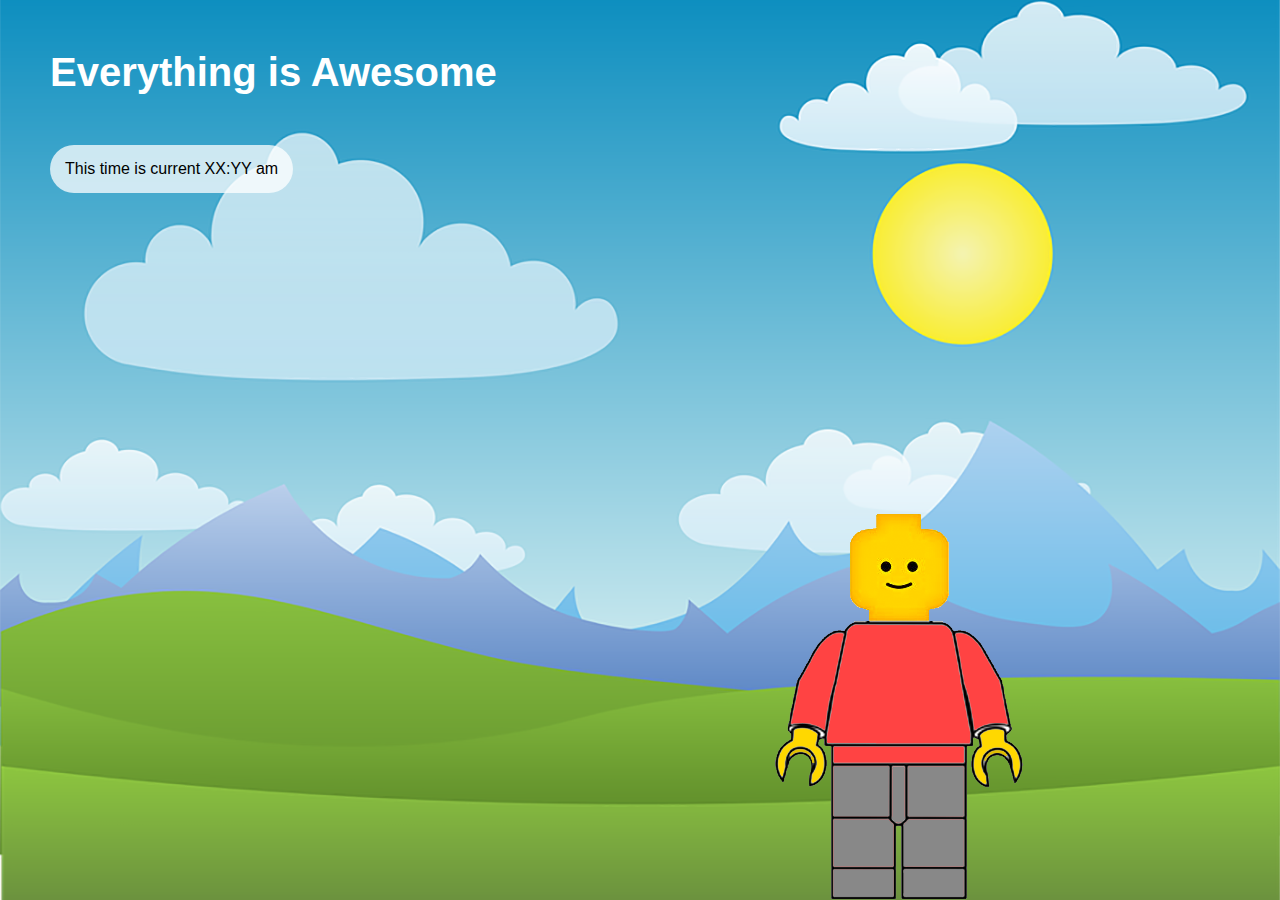
<file: macro-2-starting/index.html>
<!DOCTYPE html>
<html>
    <head>
        <meta charset="utf-8">
        <title>Macro #2</title>
        <style>
            * {
                margin: 0;
                padding: 0;
            }

            html, body {
                width: 100%;
                height: 100%;
                font-family: Arial, Helvetica, sans-serif;
            }

            #holder {
                background-image: url("assignment02_images/backgrounds/afternoon.png");
                background-repeat: no-repeat;
                background-size: cover;
                background-position: center center;
                width: 100%;
                height: 100%;
            }

            #figure {
                display: flex;
                flex-direction: column; /* main axis */
                /* by default align-items is set to stretch when in a flex box */
                align-items: center; /* cross axis */
                position: absolute;
                bottom: 0px; 
                right: 20%;   
            }
            
            #info {
                position: absolute;
                top: 50px;
                left: 50px;
            }

            h1 {
                color: white;
                font-size: 2.5em;
                margin-bottom: 50px;
            }

            #time {
                background-color: rgba(255, 255, 255, 0.75);
                border-radius: 25px;
                padding: 15px;
                width: fit-content;
            }
        </style>
    </head>
    <body>
        <div id="holder">
            <div id="info">
                <h1>Everything is Awesome</h1>
                <div id="time"> This time is current XX:YY am</div>
            </div>
            <div id="figure">
                <img src="assignment02_images/heads/head1.png">
                <img src="assignment02_images/bodies/body1.png">
            </div>
        </div>
        <script src=""></script>
    </body>
</html>
</file>
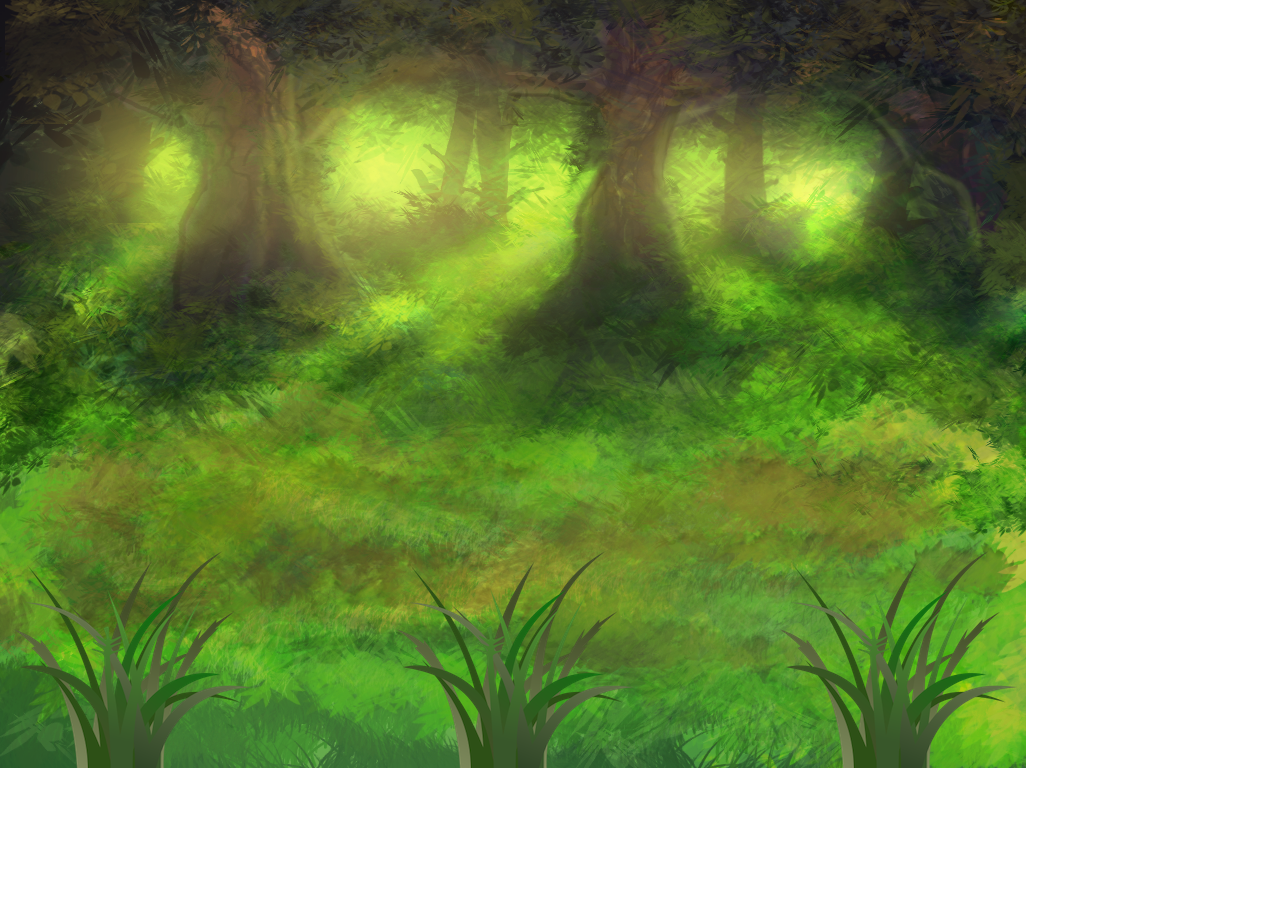
<file: macro-3-starting/index.html>
<!DOCTYPE html>
<html>
    <head>
        <meta charset="utf-8">
        <title>Macro #3</title>
        <style>
            * {
                margin: 0;
                padding: 0;
            }

            #grass{
                display: flex;
                width: 100%;
                justify-content: space-between;
                position: absolute;
                bottom: 0px;
            }

            #scene{
                position: relative;
                width: fit-content;
                height: 100%;
            }

            #background{
                position: relative;
                display: block;
            }

            #grass img:hover {
                background-color: rgba(255,255,0,.5);
            }
        </style>

    </head>
    <body>
        <div id="scene">
            <!-- background image -->
            <img id="background" src="images/environment_forestbackground.png">
            <div id="grass">
                <img id="grass1" src="images/grass.png">
                <img id="grass2" src="images/grass.png">
                <img id="grass3" src="images/grass.png">
            </div>
            <!-- three clusters of grass -->
        </div>

        <script src="" ></script>
    </body>
</html>
</file>
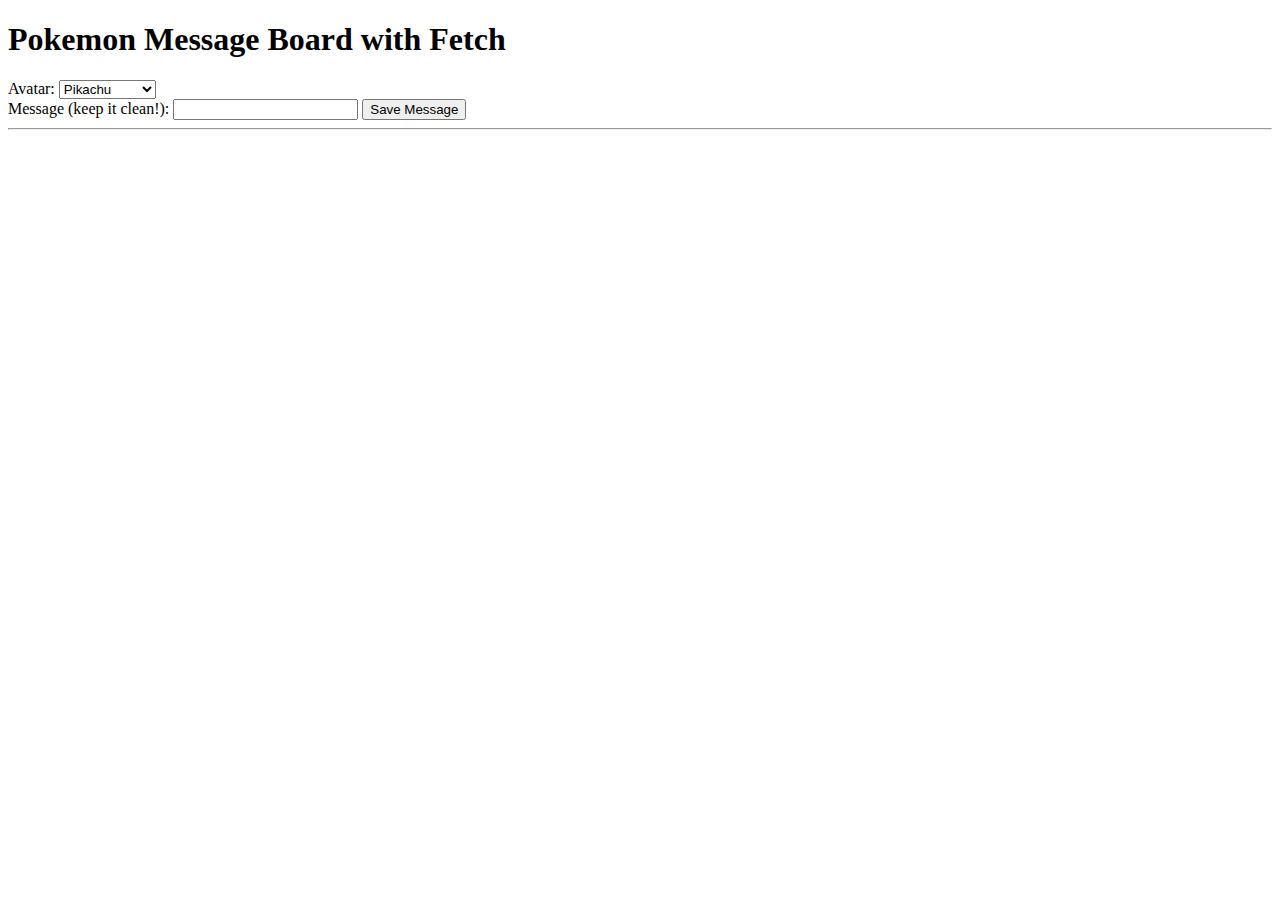
<file: days_22_23/03_PokemonMessageBoard-COMPLETED/index.html>
<!doctype html>
<html>
  <head>
    <title>Web Development</title>

    <!-- bring in our helpers library, which will make available the 'performFetch' function -->
    <script src="helpers.js"></script>

    <style>
      .entry {
        width: 18%;
        height: 200px;
        box-sizing: border-box;
        text-align: center;
        border: 1px solid black;
        border-radius: 20px;
        padding: 10px;
        float: left;
        word-break: break-all;
        overflow: hidden;
        background-color: #eee;
        margin: 1%;
      }
      .entry img {
        display: block;
        margin: auto;
        width: 50%;
      }
    </style>
  </head>
  <body>

    <h1>Pokemon Message Board with Fetch</h1>

    <!-- a form the user can fill out to create a new entry for the page -->
    <div>
      Avatar:
      <select id="pokemon">
        <option value="images/pikachu.png">Pikachu</option>
        <option value="images/charmander.png">Charmander</option>
        <option value="images/bulbasaur.png">Bulbasaur</option>
        <option value="images/squirtle.png">Squirtle</option>
      </select>
    </div>
    <div>
      Message (keep it clean!):
      <input type="text" id="message" maxlength="50">
      <button id="save">Save Message</button>
    </div>

    <hr>

    <!-- where previous entries will be stored -->
    <div id="previous"></div>

    <!-- template for a previous entry:

      <div id="item_id" class="entry">
        <img src="images/pikachu.png">
        <p>Message goes here</p>
      </div>

    -->


    <!-- custom application code -->
    <script>

      // dom refs
      const dropdown = document.getElementById('pokemon');
      const message = document.getElementById('message');
      const saveButton = document.getElementById('save');
      const previous = document.getElementById('previous');

      // get existing entries
      function getExistingEntries() {

        // step 1: use the fetch API to grab the data.txt file from the server
        performFetch({
          method: 'GET',
          url: 'getentries.php',
          success: function(data, status) {
            console.log("Success, got the data from the server");

            // step 2: successfully retrieved file, now we need to parse
            // it into a JavaScript array
            let arrayData = JSON.parse(data);

            // step 3: visit each element in the array and create
            // new DOM elements for each one
            for (let i = 0; i < arrayData.length; i++) {

              // see if we already have a DOM element with this ID -
              // if so, we don't want to do anything
              if (!document.getElementById( arrayData[i]['id'] )) {

                // create an entry div for this item
                createEntry(arrayData[i]['id'], arrayData[i]['avatar'], arrayData[i]['message']);

              }
            }

            // in 2 seconds, do this all again to get any new entries that may have been added
            setTimeout(getExistingEntries, 2000);

          },
          error: function(req, data, status) {
            console.log("Error, couldn't get file");

            // in 2 seconds let's try again
            setTimeout(getExistingEntries, 2000);
          }
        })

      }

      // call our function 1 time to start up the process of getting data from the server
      getExistingEntries();

      function createEntry(id, img, msg) {
        // create a new 'div' on the page with this ID
        let tempDiv = document.createElement('div');
        tempDiv.id = id;
        tempDiv.classList.add('entry');

        // create an image
        let tempImg = document.createElement('img');
        tempImg.src = img;
        tempDiv.appendChild( tempImg );

        // create a 'p' tag for the message
        let tempP = document.createElement('p');
        tempP.innerHTML = msg;
        tempDiv.appendChild( tempP );

        // add to the 'previous' div at the beginning
        if (previous.children.length == 0) {
          previous.appendChild( tempDiv );
        }
        else {
          previous.insertBefore( tempDiv, previous.firstElementChild );
        }
      }

      // save a new entry
      saveButton.onclick = function(event) {

        // grab the info the server needs to save this entry
        let avatarImage = dropdown.value;
        let messageText = message.value;

        // make a fetch request to the server
        performFetch({
          method: 'POST',
          url: 'saveentry.php',
          data: {
            message: messageText,
            avatar: avatarImage
          },
          success: function(data, status) {
            console.log("Success! Received this data from the server: ", data);
            createEntry(data, avatarImage, messageText);
          },
          error: function(req, data, status) {
            console.log("Error!");
          }
        })

      }

    </script>

  </body>
</html>
</file>
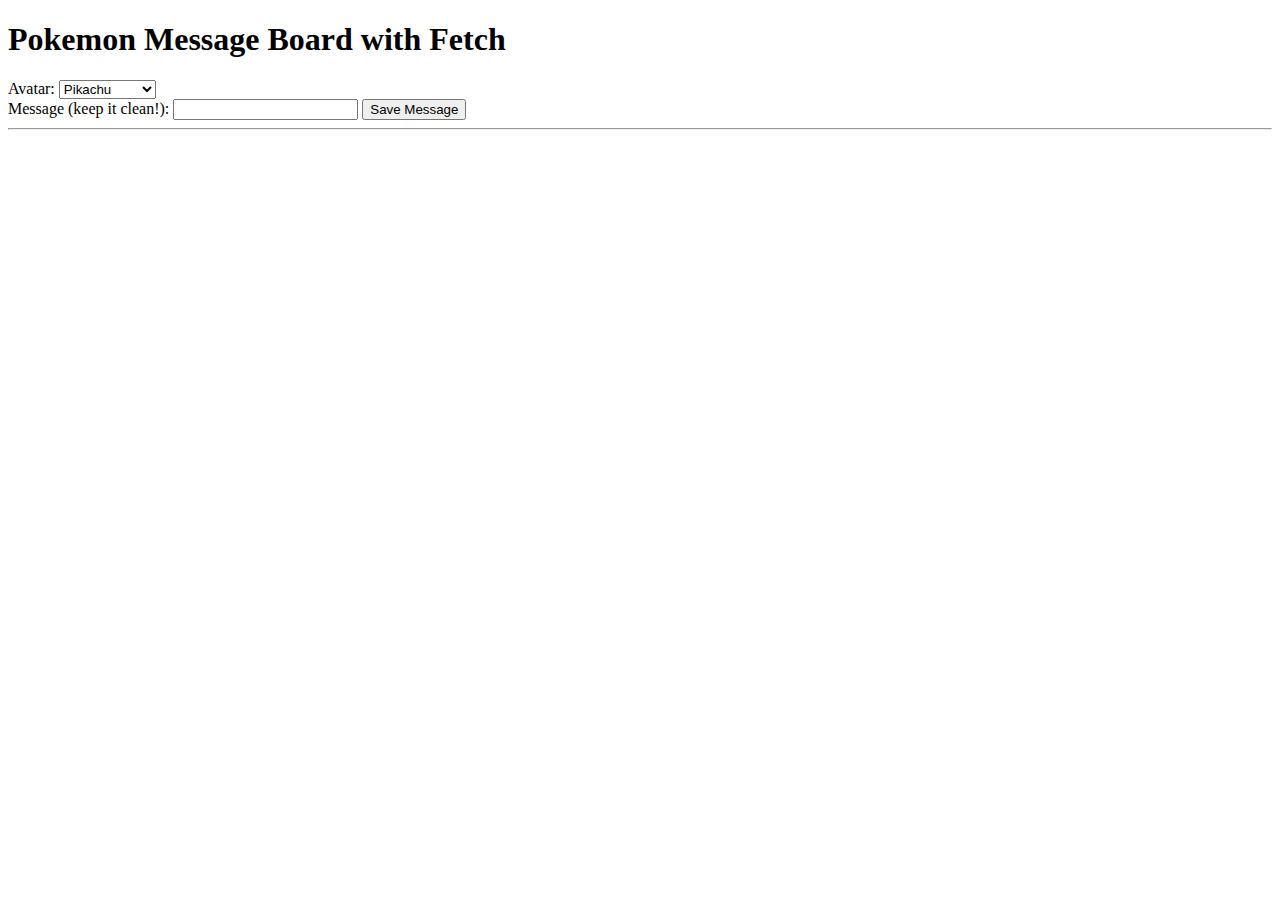
<file: days_22_23/03_PokemonMessageBoard-EMPTY/index.html>
<!DOCTYPE html>
<html>
  <head>
    <title>Web Development</title>

    <!-- bring in our helpers library, which will make available the 'performFetch' function -->
    <script src="helpers.js"></script>

    <style>
      .entry {
        width: 18%;
        height: 200px;
        box-sizing: border-box;
        text-align: center;
        border: 1px solid black;
        border-radius: 20px;
        padding: 10px;
        float: left;
        word-break: break-all;
        overflow: hidden;
        background-color: #eee;
        margin: 1%;
      }
      .entry img {
        display: block;
        margin: auto;
        width: 50%;
      }
    </style>
  </head>
  <body>
    <h1>Pokemon Message Board with Fetch</h1>

    <!-- a form the user can fill out to create a new entry for the page -->
    <div>
      Avatar:
      <select id="pokemon">
        <option value="images/pikachu.png">Pikachu</option>
        <option value="images/charmander.png">Charmander</option>
        <option value="images/bulbasaur.png">Bulbasaur</option>
        <option value="images/squirtle.png">Squirtle</option>
      </select>
    </div>
    <div>
      Message (keep it clean!):
      <input type="text" id="message" maxlength="50" />
      <button id="save">Save Message</button>
    </div>

    <hr />

    <!-- where previous entries will be stored -->
    <div id="previous"></div>

    <!-- template for a previous entry:

      <div id="item_id" class="entry">
        <img src="images/pikachu.png">
        <p>Message goes here</p>
      </div>

    -->

    <!-- custom application code -->
    <script>
      // dom refs
      const dropdown = document.getElementById("pokemon");
      const message = document.getElementById("message");
      const saveButton = document.getElementById("save");
      const previous = document.getElementById("previous");

      // TODO: implement a function to contact the server and retrieve all previously added messages and display them to the page

      // TODO: call this function once when the pages loads

      // TODO: schedule this function to run regularly to obtain any new entries

      // TODO implement a function to contact the server and create a new entry
      saveButton.onclick = function (e) {

      };

      // given: a helper function to create new entries on the client side (DOM mechanics)
      function createEntry(id, img, msg) {
        // create a new 'div' on the page with this ID
        let tempDiv = document.createElement("div");
        tempDiv.id = id;
        tempDiv.classList.add("entry");

        // create an image
        let tempImg = document.createElement("img");
        tempImg.src = img;
        tempDiv.appendChild(tempImg);

        // create a 'p' tag for the message
        let tempP = document.createElement("p");
        tempP.innerHTML = msg;
        tempDiv.appendChild(tempP);

        // add to the 'previous' div at the beginning
        if (previous.children.length == 0) {
          previous.appendChild(tempDiv);
        } else {
          previous.insertBefore(tempDiv, previous.firstElementChild);
        }
      }
    </script>
  </body>
</html>
</file>
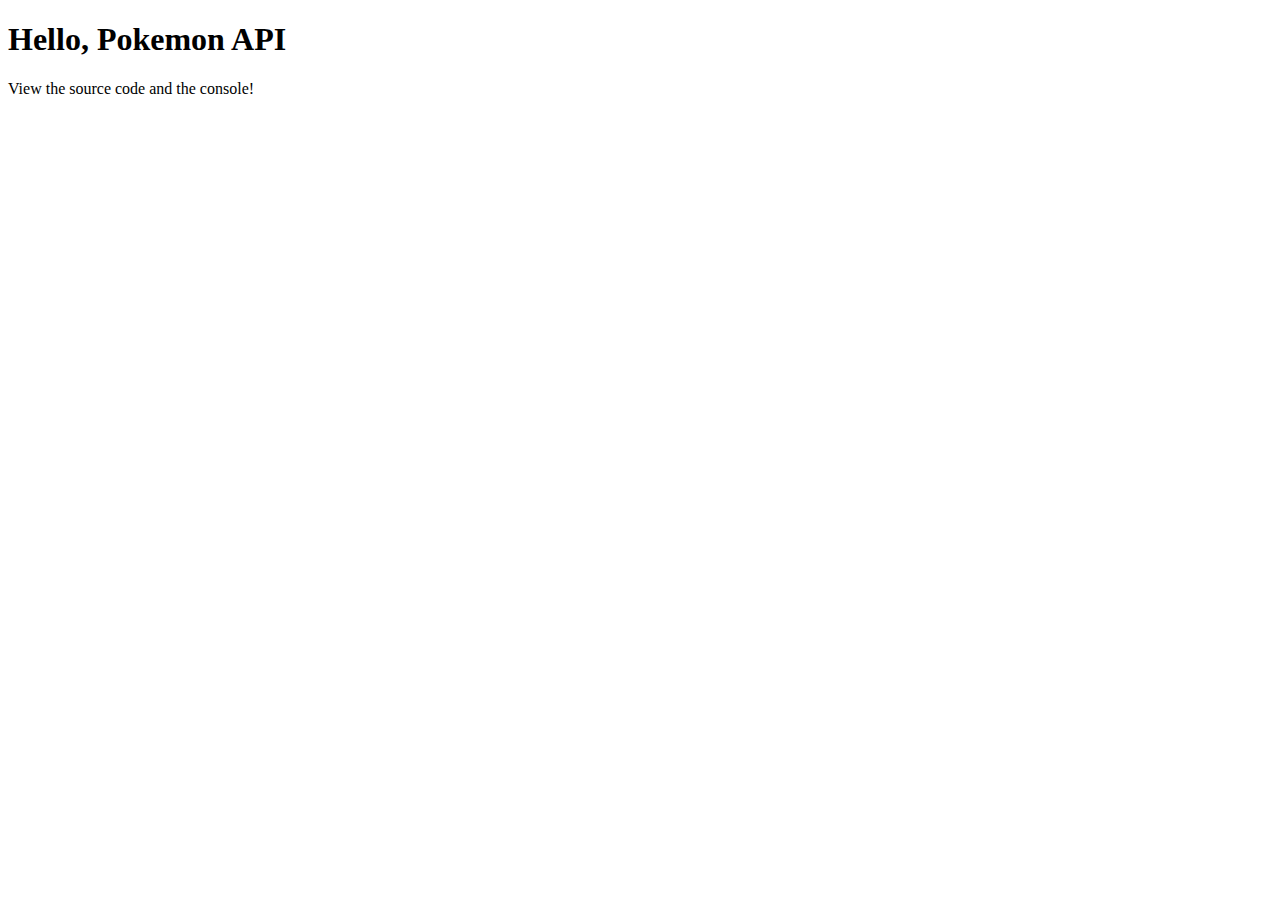
<file: days_22_23/02_REST_APIs/01_PokeAPI/index.html>
<!doctype html>
<html>
  <head>
    <title>Web Development</title>

    <!-- bring in our helpers library, which will make available the 'performFetch' function -->
    <script src="../helpers.js"></script>
  </head>
  <body>

    <h1>Hello, Pokemon API</h1>

    <p>View the source code and the console!</p>

    <!-- custom application code -->
    <script>

        // the PokeAPI is an API that lets you programmatically get data about Pokemon!
        // it's available here:  https://pokeapi.co/
        // it has many, many functions - let's play around with a few

        // task #1: query the API to learn about Pikachu
        // endpoint:  https://pokeapi.co/api/v2/pokemon/{POKEMON_NAME}

        // Example: make a request to the API to store a hit for this site (id #1)
        performFetch({
          url: 'https://pokeapi.co/api/v2/pokemon/pikachu',
          method: 'get',
          success: function(data) {

            // this will be a huge JSON string of data about this pokemon
            console.log("success");

            // convert data into a JSON object
            data = JSON.parse(data);
            console.log(data);

            // there's a sprites property in here that has image references!  let's add some images
            if (data.sprites) {
              // visit every property in this object
              for (let s in data.sprites) {
                // if it's not null and it's a string
                if (data.sprites[s] && typeof(data.sprites[s]) == 'string') {
                  let t =  document.createElement('img');
                  t.src = data.sprites[s];
                  document.querySelector('body').appendChild(t);
                }
              }
            }
          },
          error: function(error)  {
            console.log("error:");
            console.log(error);
          }
        });



    </script>


  </body>
</html>
</file>
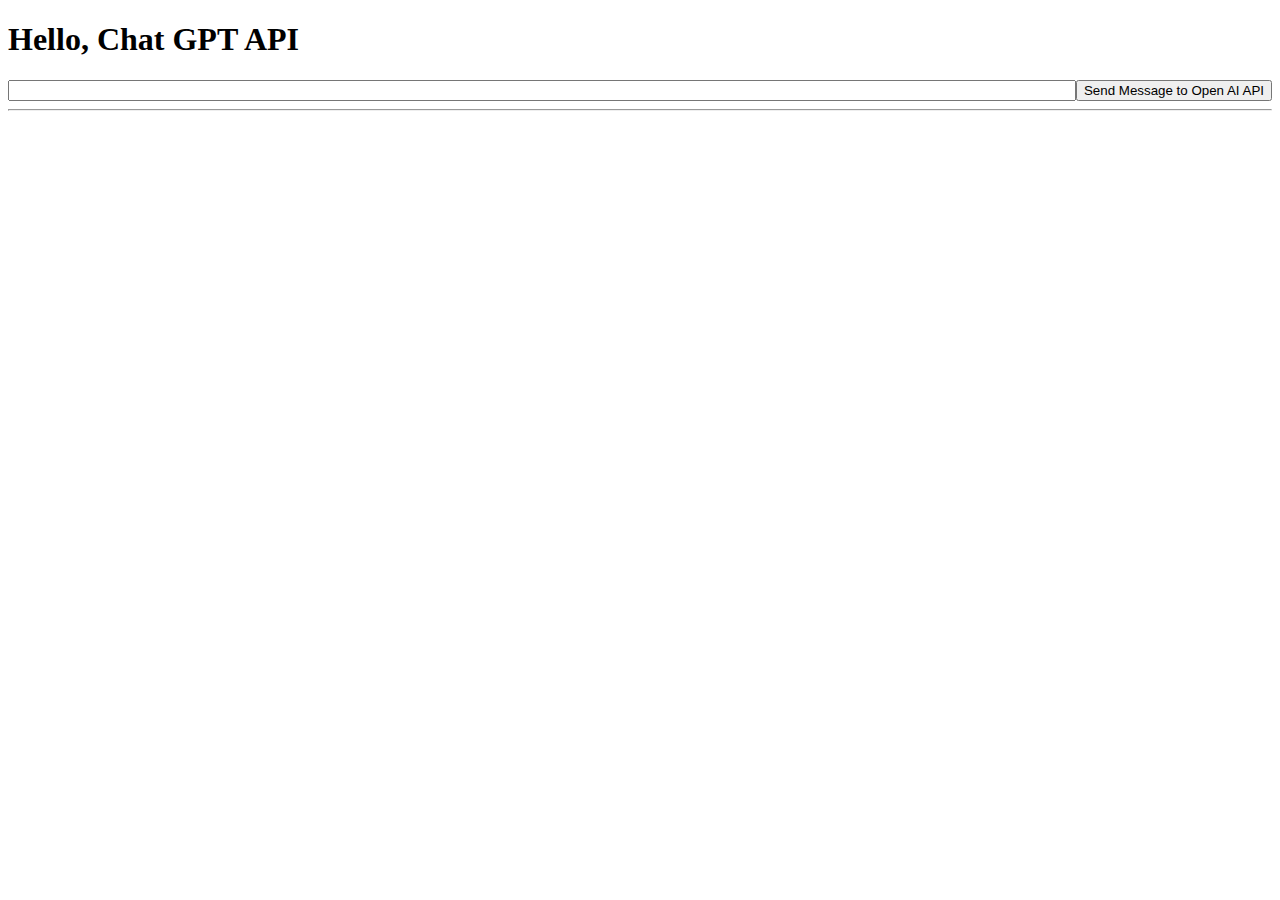
<file: days_22_23/02_REST_APIs/06_ChatGPT/index.html>
<!doctype html>
<html>
  <head>
    <title>Web Development</title>

    <!-- bring in our helpers library, which will make available the 'performFetch' function -->
    <script src="../helpers.js"></script>

    <style>
      #input_container {
        display: flex;
      }
      #usermessage {
        flex: 1 1 auto;
      }
      #button_send {
        flex: 0 1 auto;
      }
      #response {
        font-size: 150%;
      }
    </style>
  </head>
  <body>

    <h1>Hello, Chat GPT API</h1>

    <div id="input_container">
      <input type="text" id="usermessage">
      <button id="button_send">Send Message to Open AI API</button>
    </div>
    
    <hr>

    <div id="response"></div>

    <!-- custom application code -->
    <script>

        // some DOM references
        const usermessage = document.querySelector('#usermessage');
        const button_send = document.querySelector('#button_send');
        const response = document.querySelector('#response');

        // the Open AI API lets you work with various machine learning models,
        // including Chat GPT and other large language models
        // the API requires a few things:
        // (1) you have an account with Open AI
        // (2) you have a credit card on file
        // calls to the Open AI APIs cost money, though there is a free tier
        // that you can take advantage of before you begin getting charged.

        // Here's how to get started:
        // (1) visit https://platform.openai.com/docs/api-reference
        // (2) click Log In
        // (3) log in using your Open AI account
        // (4) click on your name at the top-right side of the screen
        //     and select "View API keys"
        // (5) create a new secret key
        // (6) copy this secret key and paste it into 'proxy.php'
        // (7) use the JavaScript fetch API to contact 'proxy.php' which 
        //     will call the Open AI API for us


        // when the user clicks on the button
        button_send.onclick = function(e) {

          // grab the text from the usermessage input box
          const userText = usermessage.value;

          // populate a 'waiting' message
          response.innerText = 'Sending message to proxy server ...';

          // contact our proxy server
          performFetch({
            url: 'proxy.php',
            method: 'POST',
            data: {
              usermessage: userText
            },
            success: function(data) {
              response.innerText = data;
            },
            error: function(error) {
              response.innerText = error;
            }
          });

        };

    </script>

  </body>
</html>
</file>
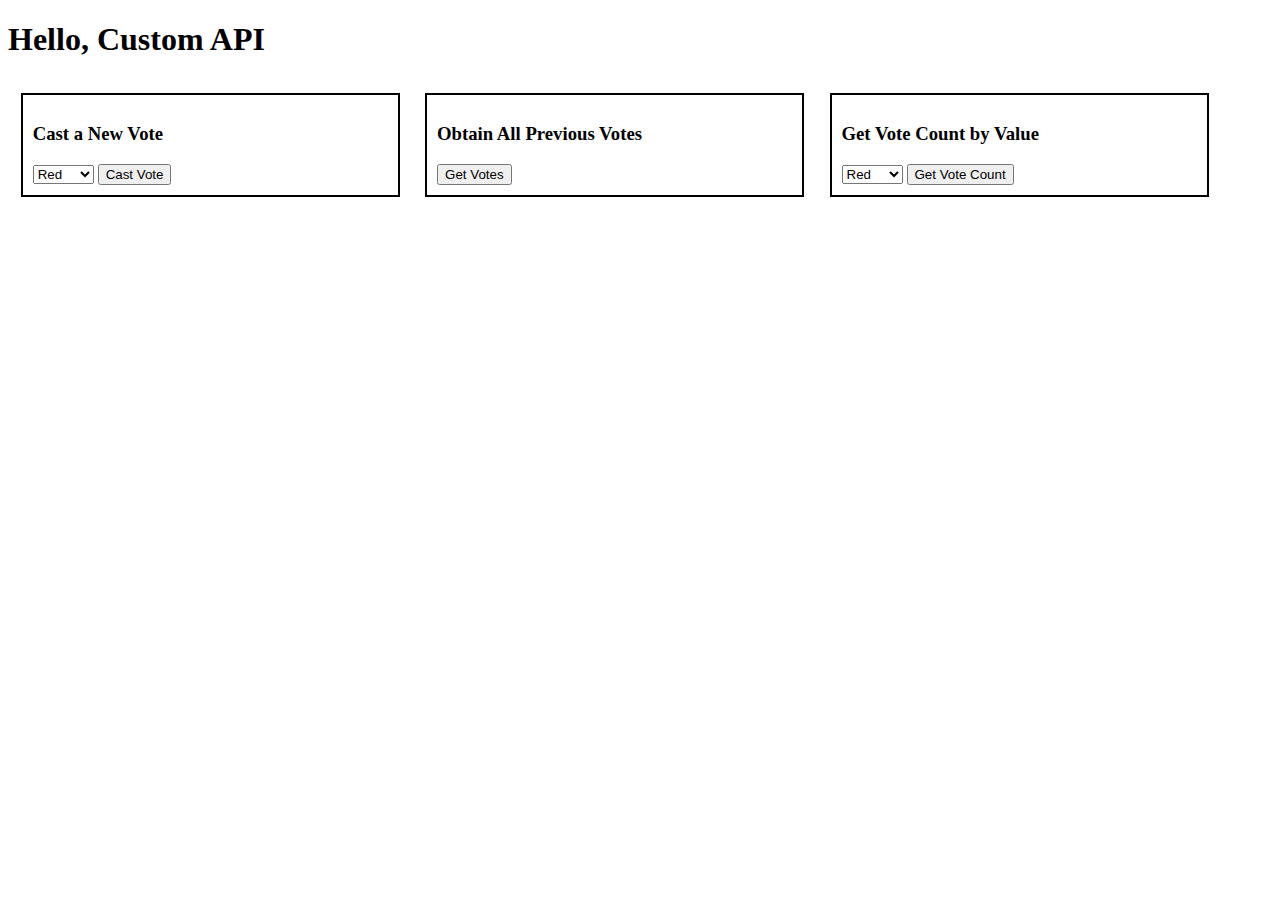
<file: days_22_23/02_REST_APIs/07_CustomAPI/index.html>
<!doctype html>
<html>
  <head>
    <title>Web Development</title>

    <!-- bring in our helpers library, which will make available the 'performFetch' function -->
    <script src="../helpers.js"></script>

    <style>
      .panel {
        width: 30%;
        margin: 1%;
        box-sizing: border-box;
        border: 2px solid black;
        padding: 10px;
        float: left;
      }
    </style>
  </head>
  <body>

    <h1>Hello, Custom API</h1>

    <div class="panel">
      <h3>Cast a New Vote</h3>
      <select id="newvote">
        <option value="red">Red</option>
        <option value="green">Green</option>
        <option value="blue">Blue</option>
        <option value="yellow">Yellow</option>
      </select>
      <button id="castvote">Cast Vote</button>
      <div id="castvoteresult"></div>
    </div>

    <div class="panel">
      <h3>Obtain All Previous Votes</h3>
      <button id="obtainpreviousvotes">Get Votes</button>
      <div id="obtainpreviousvotesresult"></div>
    </div>

    <div class="panel">
      <h3>Get Vote Count by Value</h3>
      <select id="votecount">
        <option value="red">Red</option>
        <option value="green">Green</option>
        <option value="blue">Blue</option>
        <option value="yellow">Yellow</option>
      </select>
      <button id="votecountbutton">Get Vote Count</button>
      <div id="votecountresult"></div>
    </div>


    <!-- custom application code -->
    <script>

        // "API" stands for "application programming interface"
        // APIs are well-defined libraries that can be used to access services that exist outside of your applications
        // In web programming, we often use what's called a REST API (Representational State Transfer)
        // In short, a REST API has the following characteristics:
        // 1. They expose an 'endpoint' (a URL) that can be used to communicate with the service
        // 2. They accept data via an HTTP request (GET or POST)
        // 3. They return data via an HTTP request

        // I've written a simple API that handles the back-end logic of a "voting" system - see the 'vote.php' file for a full description
        // this API can be used to store votes, retrieve all previous votes or search for votes of a particular type
        // the API requires one piece of information to operate:
        //   - the command (store, get_all_votes, get_vote_count_by_value)
        // certain API calls require an additional piece of information:
        //   - the value to be stored or searched
        // the API has a single end point that can be accessed at 'vote.php'
        // all commands are sent via a GET request (attached to the URL)

        // Demo #1: cast a vote
        document.querySelector("#castvote").onclick = function(event) {

          // get form data
          let newVote = document.querySelector('#newvote').value;

          // initiate a fetch request to store this vote on the server
          performFetch({
            url: 'vote.php',
            method: 'GET',
            data: {
              command: 'store',
              value: newVote
            },
            success: function(data) {
              console.log(data);
              if (data == 'ok') {
                document.querySelector('#castvoteresult').innerHTML = 'Vote recorded';
              }
              else {
                document.querySelector('#castvoteresult').innerHTML = 'Something went wrong ...';
              }
            },
            error: function(error) {
              console.log("ERROR: " + error);
              document.querySelector('#castvoteresult').innerHTML = 'Something went wrong ...';
            }
          })

        }


        // Demo #2: Get all previous votes
        document.querySelector('#obtainpreviousvotes').onclick = function(event) {

          // initiate an AJAX call to obtain all data from the server
          performFetch({
            url: 'vote.php',
            method: 'GET',
            data: {
              command: 'get_all_votes'
            },
            success: function(data) {
              console.log(data);

              // API call failed
              if (data == 'error') {
                document.querySelector('#obtainpreviousvotesresult').innerHTML = 'Something went wrong ...';
              }
              // good data
              else {
                // contain to hold output
                let ref = document.querySelector('#obtainpreviousvotesresult');
                ref.innerHTML = '';

                // convert the string into an object
                let info = JSON.parse(data);

                for (let key in info) {
                  ref.innerHTML += key + ' = ' + info[key] + '<br>';
                }
              }
            },
            error: function(error) {
              console.log("ERROR: " + error);
              document.querySelector('#obtainpreviousvotesresult').innerHTML = 'Something went wrong ...';
            }
          })

        }


        // Demo #3: Get votes by specific value
        document.querySelector("#votecountbutton").onclick = function(event) {

          // get form data
          let searchVote = document.querySelector('#votecount').value;

          // initiate an AJAX call to store this vote on the server
          performFetch({
            url: 'vote.php',
            method: 'GET',
            data: {
              command: 'get_vote_count_by_value',
              value: searchVote
            },
            success: function(data) {
              console.log(data);
              if (data == 'error') {
                document.querySelector('#votecountresult').innerHTML = 'Something went wrong ...';
              }
              else {
                document.querySelector('#votecountresult').innerHTML = data;
              }
            },
            error: function(error) {
              console.log("ERROR: " + error);
              document.querySelector('#votecountresult').innerHTML = 'Something went wrong ...';
            }
          })

        }

    </script>

  </body>
</html>
</file>
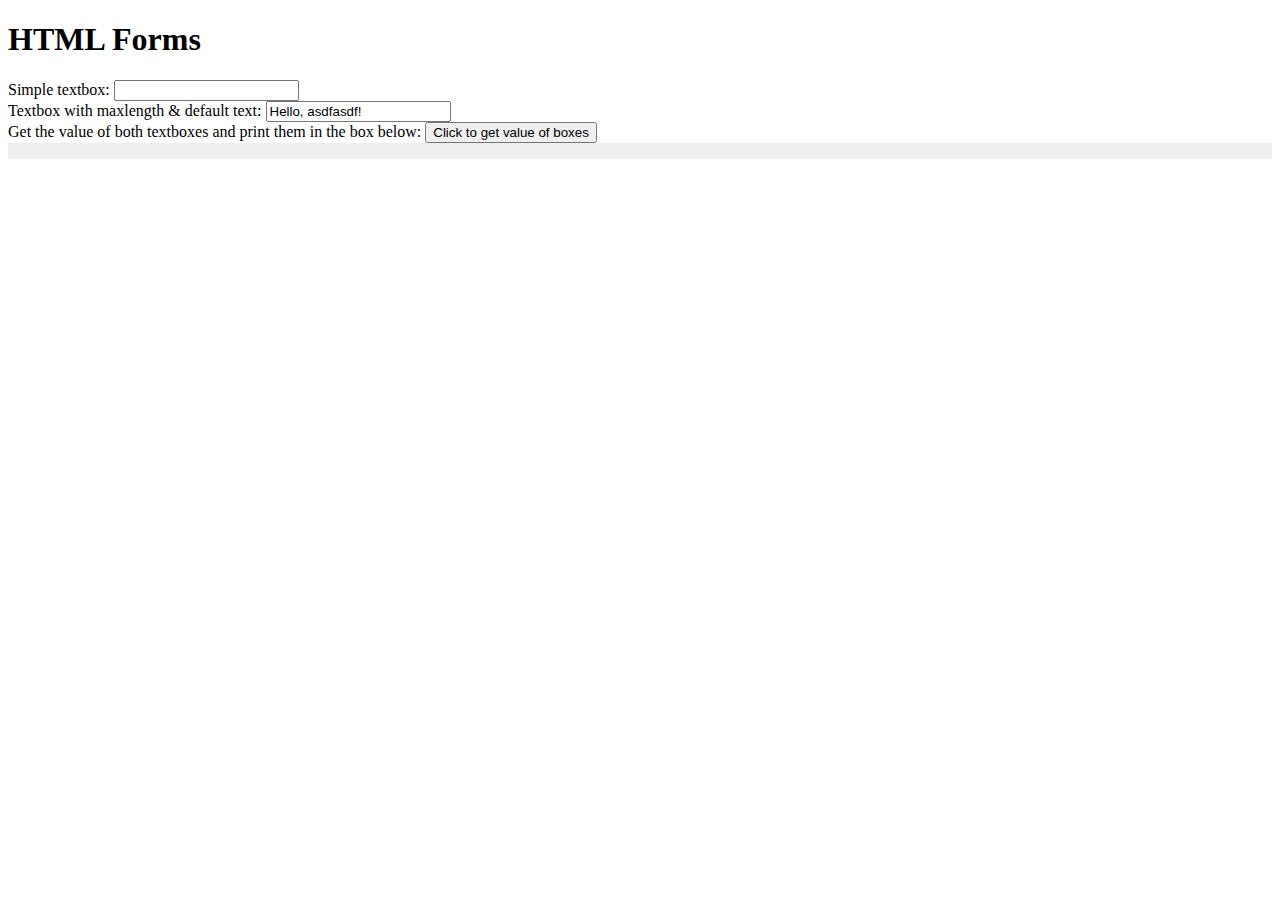
<file: days_09_10/00_HTMLForms-Textboxes.html>
<!DOCTYPE html>
<html lang="en-us">
  <head>
    <title>Working with the DOM</title>
    <meta charset="utf-8">
    <style type="text/css">
      .output {
        min-height: 1.0em;
        background-color: #eee;
      }
    </style>
  </head>

  <body>
    <h1>HTML Forms</h1>
    <!-- the 'form' tag is used to group form elements together
         technically it is only required when you are planning on sending data to a server
         but we will use it here to get in the habit for the 2nd half of the class! -->
    <form>

      <!-- the input tag is used to render a few different kinds of form fields.
           the simplest is the 'text' unit which displays a textbox that
           will allow the user to enter in a single line of text -->
      <div>
        Simple textbox: <input type="text" id="textbox1" name="textbox1">
      </div>
      <div>
        Textbox with maxlength & default text: <input type="text" id="textbox2"  name="textbox2" value="Hello, asdfasdf!" maxlength="10">
      </div>
      <div>
        Get the value of both textboxes and print them in the box below:
        <button id="textboxbutton">Click to get value of boxes</button>
        <div class="output"></div>
      </div>

    </form>

    <script type="text/javascript">
      // textbox values
      document.getElementById('textboxbutton').onclick = function(event) {
        // stop the form from submitting itself! the form wants to send
        // its data to another program, but we don't need that functionality
        // yet (we will do this after break though!)
        event.preventDefault();

        // get the value of both textboxes using the 'value' property
        // on the DOM element associated with the textboxes
        let val1 = document.getElementById('textbox1').value;
        let val2 = document.getElementById('textbox2').value;

        // update the output div
        event.currentTarget.nextElementSibling.innerHTML = '';
        event.currentTarget.nextElementSibling.innerHTML += val1;
        event.currentTarget.nextElementSibling.innerHTML += '<br>';
        event.currentTarget.nextElementSibling.innerHTML += val2;
        event.currentTarget.nextElementSibling.innerHTML += '<br>';
      }
    </script>
  </body>
</html>
</file>
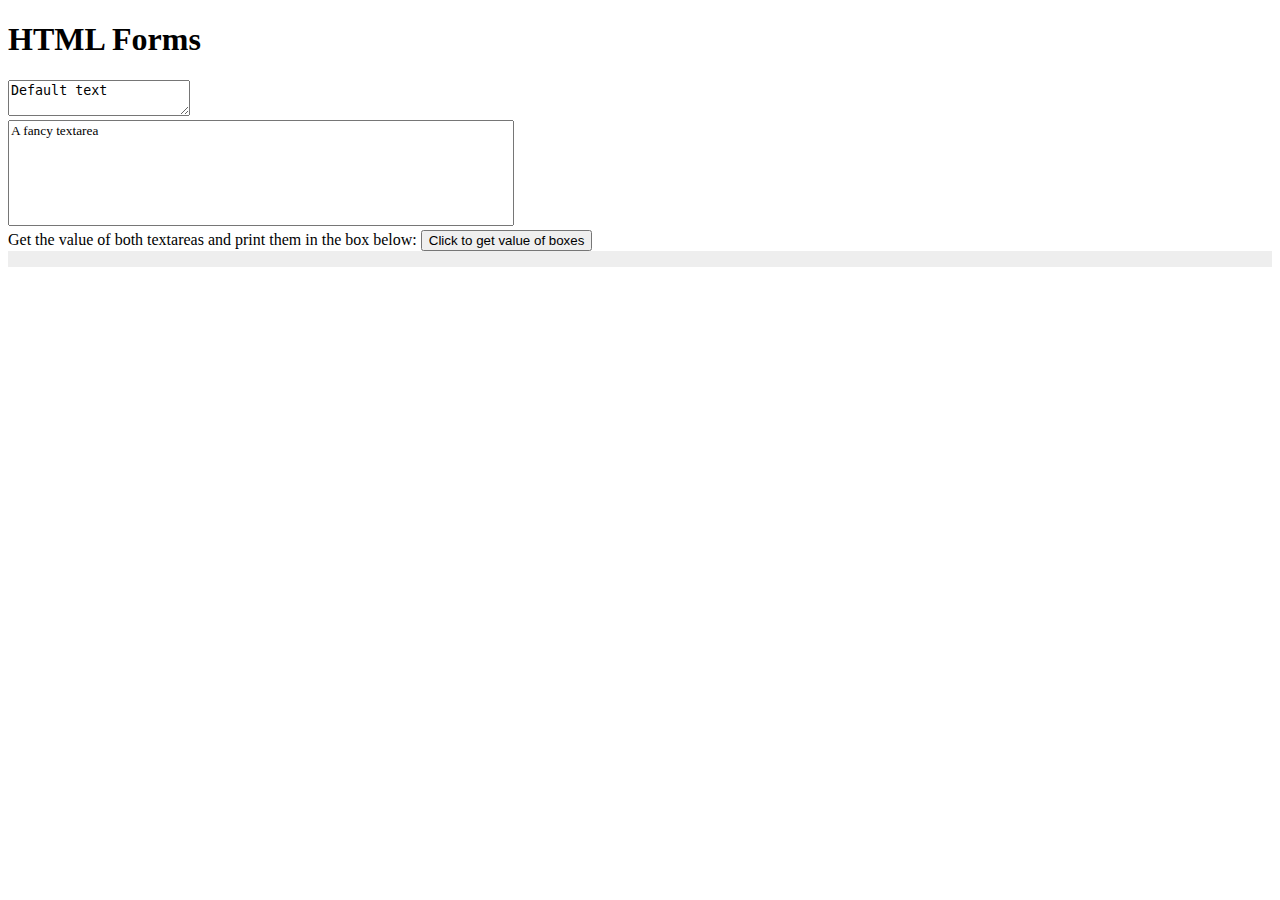
<file: days_09_10/01_HTMLForms-TextAreas.html>
<!DOCTYPE html>
<html lang="en-us">
  <head>
    <title>Working with the DOM</title>
    <meta charset="utf-8">
    <style type="text/css">
      .output {
        min-height: 1.0em;
        background-color: #eee;
      }
      #textarea2 {
        width: 500px;
        height: 100px;
        font-family: fantasy;
        resize: none;
      }
    </style>
  </head>

  <body>
    <h1>HTML Forms</h1>
    <!-- the 'form' tag is used to group form elements together
         technically it is only required when you are planning on sending data to a server
         but we will use it here to get in the habit for the 2nd half of the class! -->
    <form>

      <!-- the textarea tag is used to render a multi-line textbox
           it can be fully styled via CSS -->
      <div>
        <textarea id="textarea1" name="textarea1">Default text</textarea>
      </div>
      <div>
        <textarea id="textarea2" name="textarea2">A fancy textarea</textarea>
      </div>
      <div>
        Get the value of both textareas and print them in the box below:
        <button id="textareabutton">Click to get value of boxes</button>
        <div class="output"></div>
      </div>

    </form>

    <script type="text/javascript">
      // textbox values
      document.getElementById('textareabutton').onclick = function(event) {
        // stop the form from submitting itself! the form wants to send
        // its data to another program, but we don't need that functionality
        // yet (we will do this after break though!)
        event.preventDefault();

        // get the value of both textareas using the 'value' property
        // on the DOM element associated with the textboxes
        let val1 = document.getElementById('textarea1').value;
        let val2 = document.getElementById('textarea2').value;

        // update the output div
        event.currentTarget.nextElementSibling.innerHTML = '';
        event.currentTarget.nextElementSibling.innerHTML += val1;
        event.currentTarget.nextElementSibling.innerHTML += '<br>';
        event.currentTarget.nextElementSibling.innerHTML += val2;
        event.currentTarget.nextElementSibling.innerHTML += '<br>';
      }
    </script>
  </body>
</html>
</file>
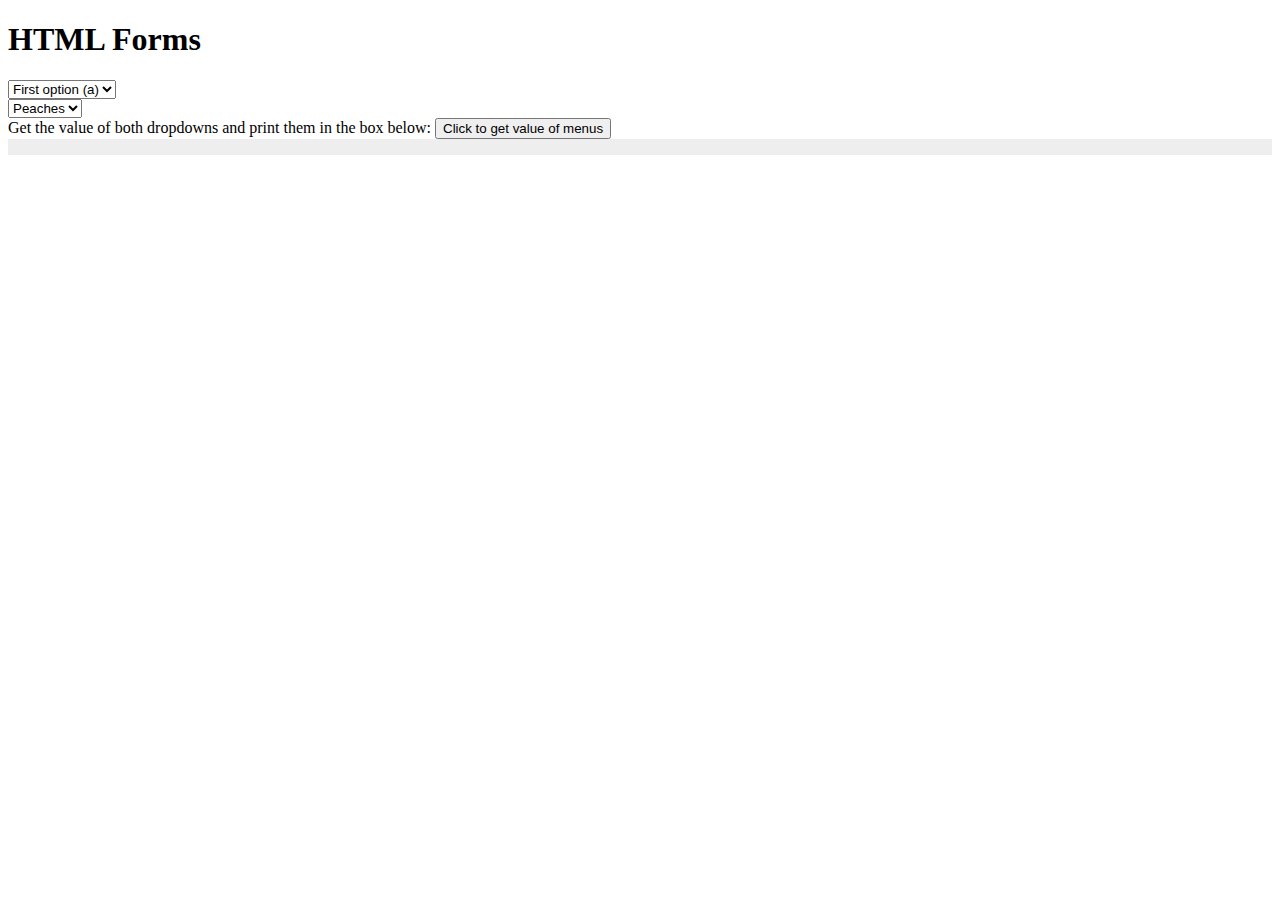
<file: days_09_10/02_HTMLForms-DropDownLists.html>
<!DOCTYPE html>
<html lang="en-us">
  <head>
    <title>Working with the DOM</title>
    <meta charset="utf-8">
    <style type="text/css">
      .output {
        min-height: 1.0em;
        background-color: #eee;
      }
    </style>
  </head>

  <body>
    <h1>HTML Forms</h1>
    <!-- the 'form' tag is used to group form elements together
         technically it is only required when you are planning on sending data to a server
         but we will use it here to get in the habit for the 2nd half of the class! -->
    <form>

      <!-- the select tag is used to render a drop-down list
           the user can only select a single element from this list
           from a series of pre-determined options.
      -->
      <div>
        <select id="select1" name="select1">
          <option value="a">First option (a)</option>
          <option value="b">First option (b)</option>
          <option value="c">First option (c)</option>
        </select>
      </div>

      <div>
        <!-- drop down list with a pre-selected value (default is 1st value) -->
        <select id="select2" name="select2">
          <option value="pear">Pears</option>
          <option value="peach" selected>Peaches</option>
          <option value="melon">Melons</option>
        </select>
      </div>

      <div>
        Get the value of both dropdowns and print them in the box below:
        <button id="dropdownbutton">Click to get value of menus</button>
        <div class="output"></div>
      </div>

    </form>

    <script type="text/javascript">
      // textbox values
      document.getElementById('dropdownbutton').onclick = function(event) {
        // stop the form from submitting itself! the form wants to send
        // its data to another program, but we don't need that functionality
        // yet (we will do this after break though!)
        event.preventDefault();

        // get the value of both textareas using the 'value' property
        // on the DOM element associated with the textboxes
        let val1 = document.getElementById('select1').value;
        let val2 = document.getElementById('select2').value;

        // update the output div
        event.currentTarget.nextElementSibling.innerHTML = '';
        event.currentTarget.nextElementSibling.innerHTML += val1;
        event.currentTarget.nextElementSibling.innerHTML += '<br>';
        event.currentTarget.nextElementSibling.innerHTML += val2;
        event.currentTarget.nextElementSibling.innerHTML += '<br>';
      }
    </script>
  </body>
</html>
</file>
